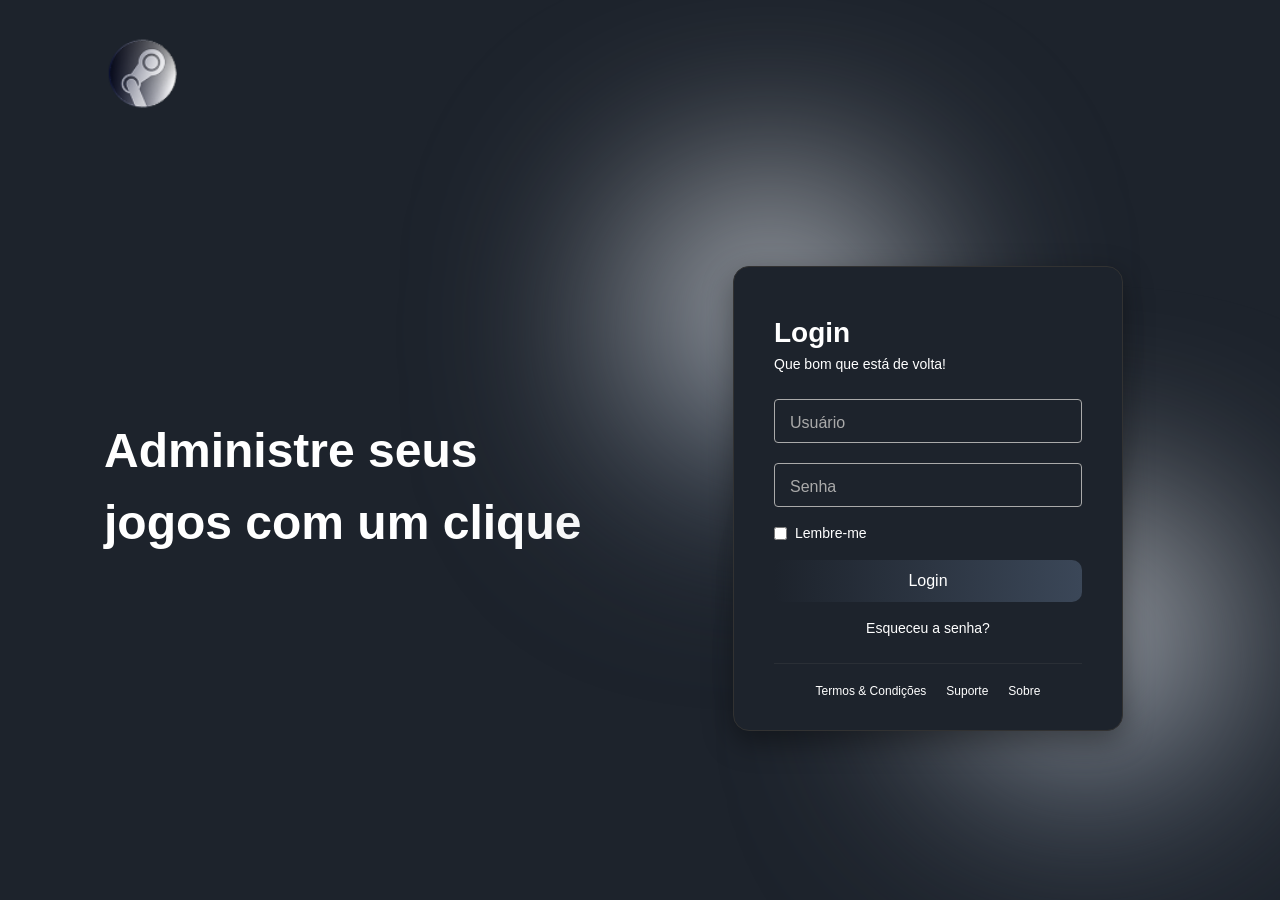
<file: log.html>
<!DOCTYPE html>
<html lang="pt-br">

<head>
    <meta charset="UTF-8">
    <meta name="viewport" content="width=device-width, initial-scale=1.0">
    <title>ctrlPLAY | Login</title>
    <link rel="stylesheet" href="css/geral.css">
    <link rel="stylesheet" href="css/log.css">
    <link rel="shortcut icon" href="img/favicon.ico" type="image/x-icon">
</head>

<body>

    <main class="container login-page" role="main">

        <!-- Logo -->
        <img src="img/logo.png" alt="ctrlPLAY" class="logo">

        <div class="login-main">

            <!-- ESQUERDA -->
            <div class="login-left">
                <h1 class="title-lg mb-lg">
                    Administre seus jogos com um clique
                </h1>
            </div>

            <!-- DIREITA -->
            <div class="login-right">

                <!-- Elemento decorativo -->
                <img src="img/gradiant_ball.png" class="gradient-ball ball-1" alt="" aria-hidden="true">

                <div class="card login-card">
                    <div class="login-content">

                        <h2 class="title-md">Login</h2>

                        <p class="text text-sm mb-lg">
                            Que bom que está de volta!
                        </p>

                        <form aria-label="Formulário de login">

                          <div class="form-field mb-md">
                            <input id="usuario" type="text" required>
                            <label for="usuario">Usuário</label>
                          </div>
                      
                          <div class="form-field mb-md">
                            <input id="senha" type="password" required>
                            <label for="senha">Senha</label>
                          </div>
                      
                          <div class="flex align-center gap-sm mb-md">
                            <input type="checkbox" id="lembre-me">
                            <label for="lembre-me" class="text-sm text">Lembre-me</label>
                          </div>
                      
                          <button type="submit" id="login" class="btn btn-primary w-full mb-sm"
                            aria-label="Entrar no sistema">
                            Login
                          </button>
                      
                        </form>

                        <p class="text-center text-sm text mb-md mt-sm" aria-label="Recuperar senha">
                            Esqueceu a senha?
                        </p>

                        <div class="card-footer">
                            <a href="#">Termos & Condições</a>
                            <a href="#">Suporte</a>
                            <a href="#">Sobre</a>
                        </div>

                    </div>
                </div>

                <!-- Elemento decorativo -->
                <img src="img/gradiant_ball.png" class="gradient-ball ball-2" alt="" aria-hidden="true">

            </div>
        </div>
    </main>

    <script src="js/log.js"></script>
</body>

</html>
</file>
<file: css/geral.css>
/* =================================================
   VARIABLES (CORES, TAMANHOS, ESPAÇOS)
================================================= */

:root {

    /* Cores principais */
    --color-bg: #1D232C;
    --color-card: #11161c;
    --color-border: #323232;
    --color-primary: #809dc5;
    --color-secondary: #1f2937;
    --color-text: #ffffff;
    --color-text-light: #9ca3af;

    /* Gradiente botão */
    --gradient-primary: linear-gradient(90deg, #0000, #3B4758);

    /* Bordas */
    --radius-sm: 6px;
    --radius-md: 10px;
    --radius-lg: 16px;

    /* Sombras */
    --shadow-card: 0 10px 30px rgba(0, 0, 0, 0.4);

    /* Espaçamentos padrão */
    --space-xs: 4px;
    --space-sm: 8px;
    --space-md: 16px;
    --space-lg: 24px;
    --space-xl: 40px;
}


/* =================================================
   RESET
================================================= */

*,
*::before,
*::after {
    margin: 0;
    padding: 0;
    box-sizing: border-box;
}

html {
    font-size: 16px;
    height: 100%;

}

body {
    font-family: Arial, Helvetica, sans-serif;
    background: var(--color-bg);
    color: var(--color-text);
    line-height: 1.5;
    height: 100%;

    display: flex;
    flex-direction: column;
}


/* =================================================
   LAYOUT (FLEX / GRID)
================================================= */

.flex {
    display: flex;
}


/* =================================================
   ALIGNMENT
================================================= */

.align-center {
    align-items: center;
}


/* =================================================
   SPACING (MARGIN / PADDING)
================================================= */

/* Margin */



.mt-sm {
    margin-top: var(--space-sm);
}

.mb-sm {
    margin-bottom: var(--space-sm);
}

.mb-md {
    margin-bottom: var(--space-md);
}

.mb-lg {
    margin-bottom: var(--space-lg);
}


/* =================================================
   GAP (ESPAÇO ENTRE ELEMENTOS FLEX/GRID)
================================================= */

.gap-sm {
    gap: var(--space-sm);
}

/* =================================================
   WIDTH (LARGURA)
================================================= */

.w-full {
    width: 100%;
}

/* =================================================
   TYPOGRAPHY
================================================= */

.text-center {
    text-align: center;
}

.text-light {
    color: var(--color-text-light);
}

.title-lg {
    font-size: 48px;
    font-weight: 700;
}

.title-md {
    font-size: 28px;
    font-weight: 600;
}

.text-sm {
    font-size: 14px;
}


/* =================================================
   COMPONENTS
================================================= */


/* Buttons */

.btn {
    padding: 12px 24px;
    border: none;
    border-radius: var(--radius-md);
    cursor: pointer;
    font-size: 16px;
    transition: 0.3s;
}

.btn-primary {
    background: var(--gradient-primary);
    color: white;
}

.btn-primary:hover {
    opacity: 0.85;
}

/* Inputs */

.input {
    width: 100%;
    padding: 12px 14px;
    border-radius: var(--radius-sm);
    border: 1px solid white;
    background: transparent;
    color: white;
    outline: none;
}

.input:focus {
    border-color: var(--color-primary);
}


/* Card */

.card {
    border-radius: var(--radius-lg);
    padding: var(--space-xl);
    box-shadow: var(--shadow-card);
    border: 1px solid var(--color-border);
}


/* =================================================
   CONTAINER
================================================= */

.container {
    width: 90%;
    max-width: 1200px;
    margin: auto;
}
</file>
<file: css/log.css>
/* =====================
   LAYOUT PRINCIPAL
   ===================== */

.login-page {
    max-width: 1200px;
    margin: 0 auto;
    padding: 30px 40px 40px;
    display: flex;
    flex-direction: column;
    /* logo em cima, conteúdo embaixo */
    min-height: 100vh;
}

/* Logo: dentro do container, alinhada à esquerda */
.login-page .logo {
    width: 80px;
    border-radius: 50%;
    margin-bottom: 20px;
    /* espaço antes do conteúdo principal */
    flex-shrink: 0;
}

/* Linha principal: esquerda + direita */
.login-main {
    flex: 1;
    display: flex;
    align-items: center;
    justify-content: center;
    gap: 80px;
}

/* =====================
   LADO ESQUERDO
   ===================== */

.login-left {
    flex: 1;
}

/* =====================
   LADO DIREITO
   As bolas ficam FORA do card, posicionadas
   com position:absolute dentro deste wrapper
   ===================== */

.login-right {
    flex: 1;
    display: flex;
    justify-content: center;
    position: relative;
    /* âncora para as bolas */
}

/* Bolas gradiente: absolutas em relação ao .login-right */
.gradient-ball {
    position: absolute;
    pointer-events: none;
    filter: blur(100px);
    z-index: 0;
    /* atrás do card */
}

/* Bola de cima: canto superior direito, metade para fora */
.ball-1 {
    width: 300px;
    top: -80px;
    left: -60px;
}

/* Bola de baixo: canto inferior direito */
.ball-2 {
    width: 300px;
    bottom: -80px;
    right: -60px;
}

/* =====================
   CARD
   ===================== */

.login-card {
    width: 390px;
    position: relative;
    z-index: 1;
    background: #1d232c;
    /* na frente das bolas */
    padding: 45px 40px 30px;
}

.login-content {
    position: relative;
    z-index: 2;
}


/* =====================
   DIVISOR
   ===================== */

.divider {
    display: flex;
    align-items: center;
    gap: 10px;
    margin: 20px 0;
}

.divider::before,
.divider::after {
    content: "";
    flex: 1;
    height: 1px;
    background: #2a2f36;
}


/* =====================
   RODAPÉ DO CARD
   ===================== */

.card-footer {
    display: flex;
    justify-content: center;
    gap: 20px;
    margin-top: 24px;
    padding-top: 18px;
    border-top: 1px solid #2a2f36;
}

.card-footer a {
    font-size: 0.75rem;
    color: #fff;
    text-decoration: none;
}

.card-footer a:hover {
    color: #fff;
}

/* =====================
   RESPONSIVIDADE
   ===================== */

/* MOBILE */
@media (max-width: 768px) {
    .login-page {
        padding: 20px;
    }

    .login-page .logo {
        margin: 0 auto 20px;
    }

    .login-main {
        flex-direction: column;
        gap: 40px;
    }

    .login-left,
    .login-right {
        width: 100%;
        flex: none;
    }

    .login-left {
        text-align: center;
    }

    .login-card {
        width: 100%;
        max-width: 420px;
        padding: 35px 25px 25px;
    }

    .gradient-ball {
        filter: blur(80px);
        opacity: 0.7;
    }

    .ball-1 {
        width: 200px;
        top: -60px;
        left: -40px;
    }

    .ball-2 {
        width: 200px;
        bottom: -60px;
        right: -40px;
    }

    .card-footer {
        flex-direction: column;
        align-items: center;
        gap: 10px;
    }
}
/* Campos com label flutuante estilo Material */
.form-field {
  position: relative;
  margin-top: 20px;
}

.form-field input {
  width: 100%;
  padding: 12px 8px;
  border: 1px solid #aaa;
  border-radius: 4px;
  background: #1d232c; /* cor do fundo do card */
  color: white;
  font-size: 1rem;
}

.form-field label {
  position: absolute;
  left: 12px;
  top: 12px;
  color: #aaa;
  transition: 0.2s ease all;
  pointer-events: none;
  background: #1d232c;
  padding: 0 4px;
}

/* Label flutua quando o campo está focado ou preenchido */
.form-field input:focus ~ label,
.form-field input:valid ~ label {
  top: -8px;
  font-size: 0.8rem;;
}

/* Foco */
.form-field input:focus {
  outline: none;
  border-color: #00c3ff;
}

.form-field {
  position: relative;
}

.form-field input {
  width: 100%;
  padding-right: 30px; /* espaço para o ícone */
  border: 1px solid #aaa;
  border-radius: 4px;
}

.form-field .error-icon {
  position: absolute;
  right: 8px;
  top: 35%;
  transform: translateY(-50%);
  width: 20px;
  height: 20px;
  pointer-events: none;
}
.error-icon-usuario{
    top: 50%;
     position: absolute;
  right: 8px;
  transform: translateY(-50%);
  width: 20px;
  height: 20px;
  pointer-events: none;
}
</file>
